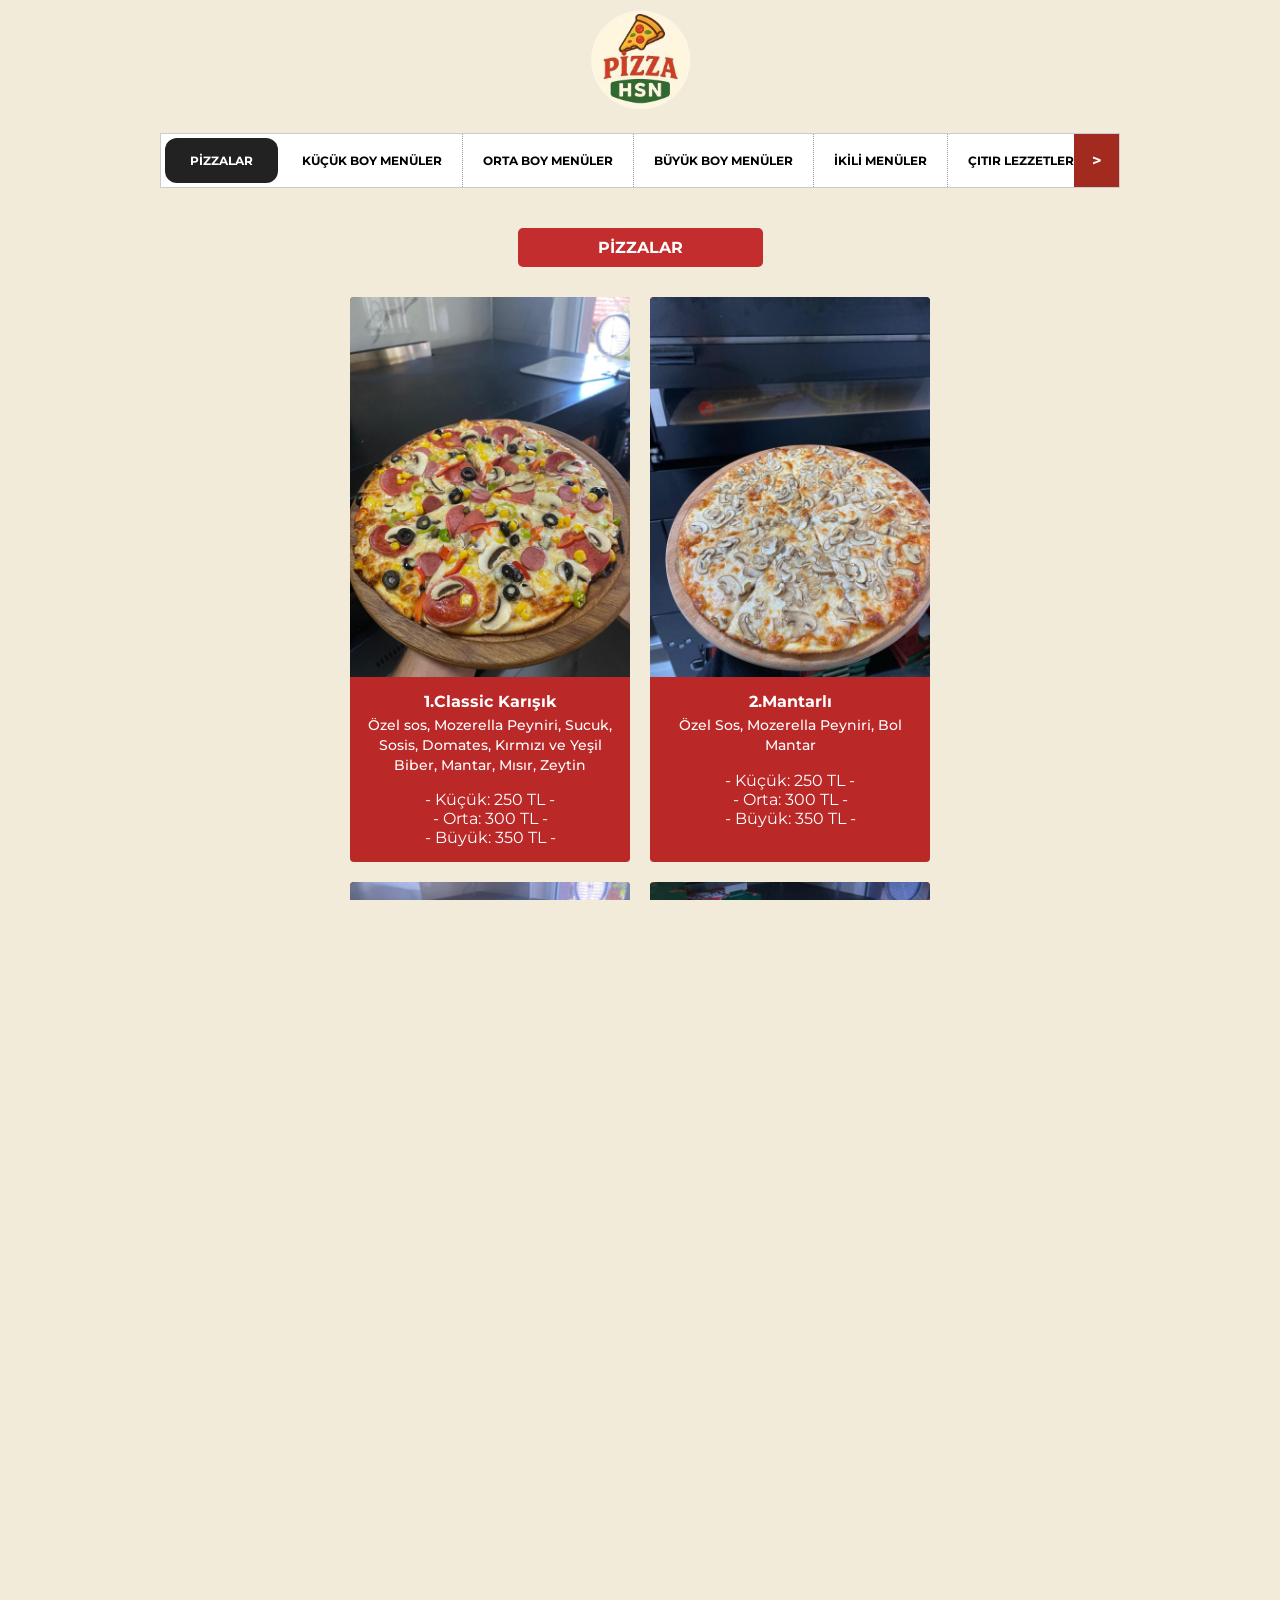
<file: index.html>
<!DOCTYPE html>
<html lang="tr">
<head>
    <meta charset="UTF-8">
    <meta name="viewport" content="width=device-width, initial-scale=1.0">
    <title>Pizza Hsn Menü</title>
    <link href="https://fonts.googleapis.com/css2?family=Montserrat:wght@400;700&family=Poppins:wght@300;400;600&display=swap" rel="stylesheet">
    <link rel="stylesheet" href="style.css">
</head>
<body>

    <header class="main-header">
        <img src="image/logoo.png" class="logo" alt="Logo">
        
    </header>

    <nav class="nav-container">
        <div class="nav-arrow left-arrow" id="scroll-left" style="display: none;"><</div>
        
        <div class="nav-wrapper" id="nav-wrapper">
            <ul class="nav-list" id="menu-tabs">
                <li class="nav-item active" data-target="pizzalar">Pizzalar</li>
                <li class="nav-item" data-target="kucuk-boy">Küçük Boy Menüler</li>
                <li class="nav-item" data-target="orta-boy">Orta Boy Menüler</li>
                <li class="nav-item" data-target="buyuk-boy">Büyük Boy Menüler</li>
                <li class="nav-item" data-target="ikili">İkili Menüler</li>
                <li class="nav-item" data-target="citir">Çıtır Lezzetler</li>
                <li class="nav-item" data-target="icecekler">İçecekler</li>
            </ul>
        </div>

        <div class="nav-arrow right-arrow" id="scroll-right">></div>
    </nav>

    <main class="content-area">
        <div class="section-banner" id="active-title">PİZZALAR</div>
        

        <div class="product-grid" id="product-list">
            
            <div class="product-card" data-cat="pizzalar" style="display: flex;">
                <div class="product-img">
                    <img src="image/classick.jpeg">
                </div>
                <div class="product-info">
                    <h3>1.Classic Karışık</h3>
                    <p class="description">Özel sos, Mozerella Peyniri, Sucuk, Sosis, Domates, Kırmızı ve Yeşil Biber, Mantar, Mısır, Zeytin</p>
                    <div class="price-list">
        <div class="price-item"><span>- Küçük:</span> <span>250 TL -</span></div>
        <div class="price-item"><span>- Orta:</span> <span>300 TL -</span></div>
        <div class="price-item"><span>- Büyük:</span> <span>350 TL -</span></div>
    </div>
                </div>
            </div>

            <div class="product-card" data-cat="pizzalar" style="display: flex;">
                <div class="product-img">
                    <img src="image/mantar.jpeg">
                </div>
                <div class="product-info">
                    <h3>2.Mantarlı</h3>
                    <p class="description">Özel Sos, Mozerella Peyniri, Bol Mantar</p>
                    <div class="price-list">
        <div class="price-item"><span>- Küçük:</span> <span>250 TL -</span></div>
        <div class="price-item"><span>- Orta:</span> <span>300 TL -</span></div>
        <div class="price-item"><span>- Büyük:</span> <span>350 TL -</span></div>
    </div>
                </div>
            </div>

                <div class="product-card" data-cat="pizzalar" style="display: flex;">
                <div class="product-img">
                    <img src="image/akdeniz.jpeg">
                </div>
                <div class="product-info">
                    <h3>3.Akdeniz</h3>
                    <p class="description">Özel Sos, Mozerella Peyniri, Domates, Kırmızı ve Yeşil Biber, Mantar, Mısır, Zeytin</p>
                    <div class="price-list">
        <div class="price-item"><span>- Küçük:</span> <span>250 TL -</span></div>
        <div class="price-item"><span>- Orta:</span> <span>300 TL -</span></div>
        <div class="price-item"><span>- Büyük:</span> <span>350 TL -</span></div>
    </div>
                </div>
            </div>

                <div class="product-card" data-cat="pizzalar" style="display: flex;">
                <div class="product-img">
                    <img src="image/margarita.jpeg">
                </div>
                <div class="product-info">
                    <h3>4.Margarita</h3>
                    <p class="description">Özel Sos, Mozerella Peyniri</p>
                    <div class="price-list">
        <div class="price-item"><span>- Küçük:</span> <span>250 TL -</span></div>
        <div class="price-item"><span>- Orta:</span> <span>300 TL -</span></div>
        <div class="price-item"><span>- Büyük:</span> <span>350 TL -</span></div>
    </div>
                </div>
            </div>

                <div class="product-card" data-cat="pizzalar" style="display: flex;">
                <div class="product-img">
                    <img src="image/acili.jpeg">
                </div>
                <div class="product-info">
                    <h3>5.Acılı</h3>
                    <p class="description">Özel Sos, Mozerella Peyniri, Sucuk, Sosis, Domates, Kırmızı ve Yeşil Biber, Jalapeno Biberi, Mantar, Mısır, Zeytin</p>
                    <div class="price-list">
        <div class="price-item"><span>- Küçük:</span> <span>250 TL -</span></div>
        <div class="price-item"><span>- Orta:</span> <span>300 TL -</span></div>
        <div class="price-item"><span>- Büyük:</span> <span>350 TL -</span></div>
    </div>
                </div>
            </div>

                <div class="product-card" data-cat="pizzalar" style="display: flex;">
                <div class="product-img">
                    <img src="image/peynir.jpeg">
                </div>
                <div class="product-info">
                    <h3>6. 4 Peynirli</h3>
                    <p class="description">Özel Sos, Mozerella Peyniri, Hellim Peyniri, Cheddar Peyniri, Beyaz Peynir</p>
                    <div class="price-list">
        <div class="price-item"><span>- Küçük:</span> <span>300 TL -</span></div>
        <div class="price-item"><span>- Orta:</span> <span>350 TL -</span></div>
        <div class="price-item"><span>- Büyük:</span> <span>400 TL -</span></div>
    </div>
                </div>
            </div>

                <div class="product-card" data-cat="pizzalar" style="display: flex;">
                <div class="product-img">
                    <img src="image/tonbalik.jpeg">
                </div>
                <div class="product-info">
                    <h3>7.Ton Balıklı</h3>
                    <p class="description">Özel Sos, Mozerella Peyniri, Karamelize Soğan, Bol Ton Balığı</p>
                    <div class="price-list">
        <div class="price-item"><span>- Küçük:</span> <span>300 TL -</span></div>
        <div class="price-item"><span>- Orta:</span> <span>350 TL -</span></div>
        <div class="price-item"><span>- Büyük:</span> <span>400 TL -</span></div>
    </div>
                </div>
            </div>

                <div class="product-card" data-cat="pizzalar" style="display: flex;">
                <div class="product-img">
                    <img src="image/mangalzmn.jpeg">
                </div>
                <div class="product-info">
                    <h3>8.Mangal Zamanı</h3>
                    <p class="description">Özel Sos, Mozerella Peyniri, Kars Kaşarı, Bol Sucuk</p>
                    <div class="price-list">
        <div class="price-item"><span>- Küçük:</span> <span>300 TL -</span></div>
        <div class="price-item"><span>- Orta:</span> <span>350 TL -</span></div>
        <div class="price-item"><span>- Büyük:</span> <span>400 TL -</span></div>
    </div>
                </div>
            </div>
            
                <div class="product-card" data-cat="pizzalar" style="display: flex;">
                <div class="product-img">
                    <img src="image/egeli.jpeg">
                </div>
                <div class="product-info">
                    <h3>9.Egeli</h3>
                    <p class="description">Özel Sos, Mozerella Peyniri, Keçi Peyniri, Domates, Yeşil Biber, Mısır, Zeytin</p>
                    <div class="price-list">
        <div class="price-item"><span>- Küçük:</span> <span>300 TL -</span></div>
        <div class="price-item"><span>- Orta:</span> <span>350 TL -</span></div>
        <div class="price-item"><span>- Büyük:</span> <span>400 TL -</span></div>
    </div>
                </div>
            </div>

                <div class="product-card" data-cat="pizzalar" style="display: flex;">
                <div class="product-img">
                    <img src="image/tavuklu.jpeg">
                </div>
                <div class="product-info">
                    <h3>10.Tavuklu</h3>
                    <p class="description">Özel Sos, Mozerella Peyniri, Tavuk Fileto, Mantar, Kırmızı Köz Biber, Mısır</p>
                    <div class="price-list">
        <div class="price-item"><span>- Küçük:</span> <span>300 TL -</span></div>
        <div class="price-item"><span>- Orta:</span> <span>350 TL -</span></div>
        <div class="price-item"><span>- Büyük:</span> <span>400 TL -</span></div>
    </div>
                </div>
            </div>

                <div class="product-card" data-cat="pizzalar" style="display: flex;">
                <div class="product-img">
                    <img src="image/kspecial.jpeg">
                </div>
                <div class="product-info">
                    <h3>11.Karışık Special</h3>
                    <p class="description">Özel Sos, Mozerella Peyniri, Kasap Sucuk, Sosis, Domates, Kırmızı ve Yeşil Biber, Mantar, Mısır, Zeytin</p>
                    <div class="price-list">
        <div class="price-item"><span>- Küçük:</span> <span>400 TL -</span></div>
        <div class="price-item"><span>- Orta:</span> <span>450 TL -</span></div>
        <div class="price-item"><span>- Büyük:</span> <span>500 TL -</span></div>
    </div>
                </div>
            </div>

                <div class="product-card" data-cat="pizzalar" style="display: flex;">
                <div class="product-img">
                    <img src="image/kavurmaa.jpeg">
                </div>
                <div class="product-info">
                    <h3>12.Kavurmalı</h3>
                    <p class="description">Özel Sos, Mozerella Peyniri, Yeşil Biber, Domates, Mor Soğan, Dana Kavurma</p>
                    <div class="price-list">
        <div class="price-item"><span>- Küçük:</span> <span>400 TL -</span></div>
        <div class="price-item"><span>- Orta:</span> <span>450 TL -</span></div>
        <div class="price-item"><span>- Büyük:</span> <span>500 TL -</span></div>
    </div>
                </div>
            </div>

                <div class="product-card" data-cat="pizzalar" style="display: flex;">
                <div class="product-img">
                    <img src="image/pastirma.jpeg">
                </div>
                <div class="product-info">
                    <h3>13.Pastırmalı</h3>
                    <p class="description">Özel Sos, Mozerella Peyniri, Antrikot Pastırma</p>
                    <div class="price-list">
        <div class="price-item"><span>- Küçük:</span> <span>400 TL -</span></div>
        <div class="price-item"><span>- Orta:</span> <span>450 TL -</span></div>
        <div class="price-item"><span>- Büyük:</span> <span>500 TL -</span></div>
    </div>
                </div>
            </div>

                <div class="product-card" data-cat="pizzalar" style="display: flex;">
                <div class="product-img">
                    <img src="image/trusulu.jpeg">
                </div>
                <div class="product-info">
                    <h3>14.Türk Usulü</h3>
                    <p class="description">Özel Sos, Mozerella Peyniri, Küp Sucuk, Pastırma</p>
                    <div class="price-list">
        <div class="price-item"><span>- Küçük:</span> <span>400 TL -</span></div>
        <div class="price-item"><span>- Orta:</span> <span>450 TL -</span></div>
        <div class="price-item"><span>- Büyük:</span> <span>500 TL -</span></div>
    </div>
                </div>
            </div>

<div class="product-card" data-cat="kucuk-boy">
    
    <div class="menu-container-fixed">
        <div class="kampanya">( Kampanyalarımız Karışık, Mantarlı, Akdeniz, Margarita ve Acılı Pizza için geçerlidir. )</div>
        <div class="menu-fixed-header">KÜÇÜK BOY MENÜLER</div>
        
        <div class="menu-fixed-body">
            <div class="menu-fixed-item">
                <h4>SOLO MENÜ</h4>
                <p>Küçük Boy Pizza, Kutu Kola, Cips</p>
                <span class="menu-fixed-price">- 400 TL -</span>
            </div>
            <div class="menu-fixed-item">
                <h4>MİX MENÜ</h4>
                <p>Küçük Boy Pizza, Kutu Kola, Cips, Soğan Halkası, Nugget</p>
                <span class="menu-fixed-price">- 580 TL -</span>
            </div>
        </div>
    </div>
</div>

<div class="product-card" data-cat="orta-boy">
    <div class="kampanya">( Kampanyalarımız Karışık, Mantarlı, Akdeniz, Margarita ve Acılı Pizza için geçerlidir. )</div>
    <div class="menu-container-fixed">
        
        <div class="menu-fixed-header">ORTA BOY MENÜLER</div>
        <div class="menu-fixed-body">
            
            <div class="menu-fixed-item">
                <h4>KİNG MENÜ</h4>
                <p>Orta Boy Pizza, Kutu Kola, Cips</p>
                <span class="menu-fixed-price">- 450 TL -</span>
            </div>
            <div class="menu-fixed-item">
                <h4>MEGA MENÜ</h4>
                <p>Orta Boy Pizza, Kutu Kola, Cips, Soğan Halkası, Nugget</p>
                <span class="menu-fixed-price">- 630 TL -</span>
            </div>
        </div>
    </div>
</div>

<div class="product-card" data-cat="buyuk-boy">
    <div class="menu-container-fixed">
        <div class="kampanya">( Kampanyalarımız Karışık, Mantarlı, Akdeniz, Margarita ve Acılı Pizza için geçerlidir. )</div>
        <div class="menu-fixed-header">BÜYÜK BOY MENÜLER</div>
        
        <div class="menu-fixed-body">
            <div class="menu-fixed-item">
                <h4>EXTREME MENÜ</h4>
                <p>Büyük Boy Pizza, Kutu Kola, Cips</p>
                <span class="menu-fixed-price">- 500 TL -</span>
            </div>
            <div class="menu-fixed-item">
                <h4>SÜPER MENÜ</h4>
                <p>Büyük Boy Pizza, Kutu Kola, Cips, Soğan Halkası, Nugget</p>
                <span class="menu-fixed-price">- 680 TL -</span>
            </div>
        </div>
    </div>
</div>

    <div class="product-card" data-cat="ikili">
    <div class="menu-container-fixed">
        <div class="kampanya">( Kampanyalarımız Karışık, Mantarlı, Akdeniz, Margarita ve Acılı Pizza için geçerlidir. )</div>
        <div class="menu-fixed-header">İKİLİ MENÜLER</div>
        <div class="menu-fixed-body">
            
            <div class="menu-fixed-item">
                <h4>EKONOMİK MENÜ</h4>
                <p>2 Adet Orta Boy Pizza, 1 Lt Kola</p>
                <span class="menu-fixed-price">- 670 TL -</span>
            </div>
            
            <div class="menu-fixed-item">
                <h4>TREND MENÜ</h4>
                <p>2 Adet Orta Boy Pizza, 1 Lt Kola, Cips, Soğan Halkası, Nugget</p>
                <span class="menu-fixed-price">- 950 TL -</span>
            </div>

            <div class="menu-fixed-item">
                <h4>ELİTE MENÜ</h4>
                <p>2 Adet Büyük Boy Pizza, 1 Lt Kola, Cips, Soğan Halkası, Nugget</p>
                <span class="menu-fixed-price">- 1050 TL -</span>
            </div>

        </div>
    </div>
</div>
    
    <div class="product-card" data-cat="citir">
    <div class="menu-container-fixed">
        <div class="menu-fixed-header">ÇITIR LEZZETLER</div>
        <div class="menu-fixed-body">
            
            <div class="menu-fixed-item">
                <h4>PATATES KIZARTMASI 1 PORS.</h4>
                <span class="menu-fixed-price">- 100 TL -</span>
            </div>
            
            <div class="menu-fixed-item">
                <h4>SOĞAN HALKASI 1 PORS.</h4>
                <span class="menu-fixed-price">- 80 TL -</span>
            </div>

            <div class="menu-fixed-item">
                <h4>NUGGET 1 PORS.</h4>
                <span class="menu-fixed-price">- 90 TL -</span>
            </div>

            <div class="menu-fixed-item">
                <h4>ÇITIR TAVUK 1 PORS. (150gr)</h4>
                <span class="menu-fixed-price">- 200 TL -</span>
            </div>

        </div>
    </div>

    
</div>
<div class="product-card" data-cat="icecekler" style="display: none;">
    <div class="menu-container-fixed">
        <div class="menu-fixed-header">İÇECEKLER</div>
        <div class="menu-fixed-body" style="padding: 10px 20px;">
            
            <div style="display: flex; flex-direction: column; gap: 12px;">
                <div class="menu-fixed-item" style="display: flex; justify-content: space-between; align-items: center; border-bottom: 1px dotted rgba(255,255,255,0.2); padding-bottom: 8px;">
                    <h4 style="margin:0; font-size: 1.1em;">Coca Cola (330ml)</h4>
                    <span class="menu-fixed-price" style="font-size: 1.1em;">80 TL</span>
                </div>

                <div class="menu-fixed-item" style="display: flex; justify-content: space-between; align-items: center; border-bottom: 1px dotted rgba(255,255,255,0.2); padding-bottom: 8px;">
                    <h4 style="margin:0; font-size: 1.1em;">Şişe Cola</h4>
                    <span class="menu-fixed-price" style="font-size: 1.1em;">70 TL</span>
                </div>

                <div class="menu-fixed-item" style="display: flex; justify-content: space-between; align-items: center; border-bottom: 1px dotted rgba(255,255,255,0.2); padding-bottom: 8px;">
                    <h4 style="margin:0; font-size: 1.1em;">1L Cola</h4>
                    <span class="menu-fixed-price" style="font-size: 1.1em;">100 TL</span>
                </div>

                <div class="menu-fixed-item" style="display: flex; justify-content: space-between; align-items: center; border-bottom: 1px dotted rgba(255,255,255,0.2); padding-bottom: 8px;">
                    <h4 style="margin:0; font-size: 1.1em;">Pepsi (330ml)</h4>
                    <span class="menu-fixed-price" style="font-size: 1.1em;">80 TL</span>
                </div>

                <div class="menu-fixed-item" style="display: flex; justify-content: space-between; align-items: center; border-bottom: 1px dotted rgba(255,255,255,0.2); padding-bottom: 8px;">
                    <h4 style="margin:0; font-size: 1.1em;">Pepsi 1L</h4>
                    <span class="menu-fixed-price" style="font-size: 1.1em;">100 TL</span>
                </div>
                
                <div class="menu-fixed-item" style="display: flex; justify-content: space-between; align-items: center; border-bottom: 1px dotted rgba(255,255,255,0.2); padding-bottom: 8px;">
                    <h4 style="margin:0; font-size: 1.1em;">Fanta (330ml)</h4>
                    <span class="menu-fixed-price" style="font-size: 1.1em;">80 TL</span>
                </div>

                <div class="menu-fixed-item" style="display: flex; justify-content: space-between; align-items: center; border-bottom: 1px dotted rgba(255,255,255,0.2); padding-bottom: 8px;">
                    <h4 style="margin:0; font-size: 1.1em;">Sprite (330ml)</h4>
                    <span class="menu-fixed-price" style="font-size: 1.1em;">80 TL</span>
                </div>

                <div class="menu-fixed-item" style="display: flex; justify-content: space-between; align-items: center; border-bottom: 1px dotted rgba(255,255,255,0.2); padding-bottom: 8px;">
                    <h4 style="margin:0; font-size: 1.1em;">Maden Suyu</h4>
                    <span class="menu-fixed-price" style="font-size: 1.1em;">30 TL</span>
                </div>

                <div class="menu-fixed-item" style="display: flex; justify-content: space-between; align-items: center; border-bottom: 1px dotted rgba(255,255,255,0.2); padding-bottom: 8px;">
                    <h4 style="margin:0; font-size: 1.1em;">Ayran</h4>
                    <span class="menu-fixed-price" style="font-size: 1.1em;">30 TL</span>
                </div>

                <div class="menu-fixed-item" style="display: flex; justify-content: space-between; align-items: center; border-bottom: 1px dotted rgba(255,255,255,0.2); padding-bottom: 8px;">
                    <h4 style="margin:0; font-size: 1.1em;">Ice Tea (330ml)</h4>
                    <span class="menu-fixed-price" style="font-size: 1.1em;">80 TL</span>
                </div>

                <div class="menu-fixed-item" style="display: flex; justify-content: space-between; align-items: center; border-bottom: none; padding-bottom: 0;">
                    <h4 style="margin:0; font-size: 1.1em;">Su</h4>
                    <span class="menu-fixed-price" style="font-size: 1.1em;">15 TL</span>
                </div>
            </div>

        </div>
    </div>
</div>

        </div>
    </main>

    <script src="script.js"></script>

    <div class="allergy-info">
    <div class="allergy-box">
        <div class="allergy-icon">i</div>
        <p>Herhangi bir gıda alerjiniz varsa lütfen ekibimizle irtibata geçiniz.</p>
    </div>
</div>

<footer class="main-footer">
    <div class="footer-content">
        <div class="footer-section">
            <h2 class="footer-logo">PIZZA <span>HSN</span></h2>
            <p class="footer-desc">Lezzetin en sıcak adresi. En taze malzemelerle, usta ellerden çıkan gerçek pizza keyfi.</p>
        </div>
        
        <div class="footer-section">
            <h3>İletişim</h3>
            <p>📞 0544 834 64 43</p>
            <p>📍 Gazikemal Mah. Kumtaş Cad. Kız Meslek Lisesi Karşısı A101 yanı Gediz/KÜTAHYA</p>
            <p>🕒 11:00 - 22:00</p>
        </div>

        <div class="footer-section">
            <h3>Takip Et</h3>
            <div class="social-links">
                <a href="https://www.instagram.com/pizzahsn?igsh=MTVzajBlbWt2cHdiYg==" target="_blank">Instagram</a>
                <a href="https://wa.me/905448346443">WhatsApp</a>
            </div>
        </div>
    </div>
    <div class="footer-bottom">
        &copy; 2026 Pizza Hsn - Tüm Hakları Saklıdır.
    </div>
</footer>

</body>
</html>
</file>
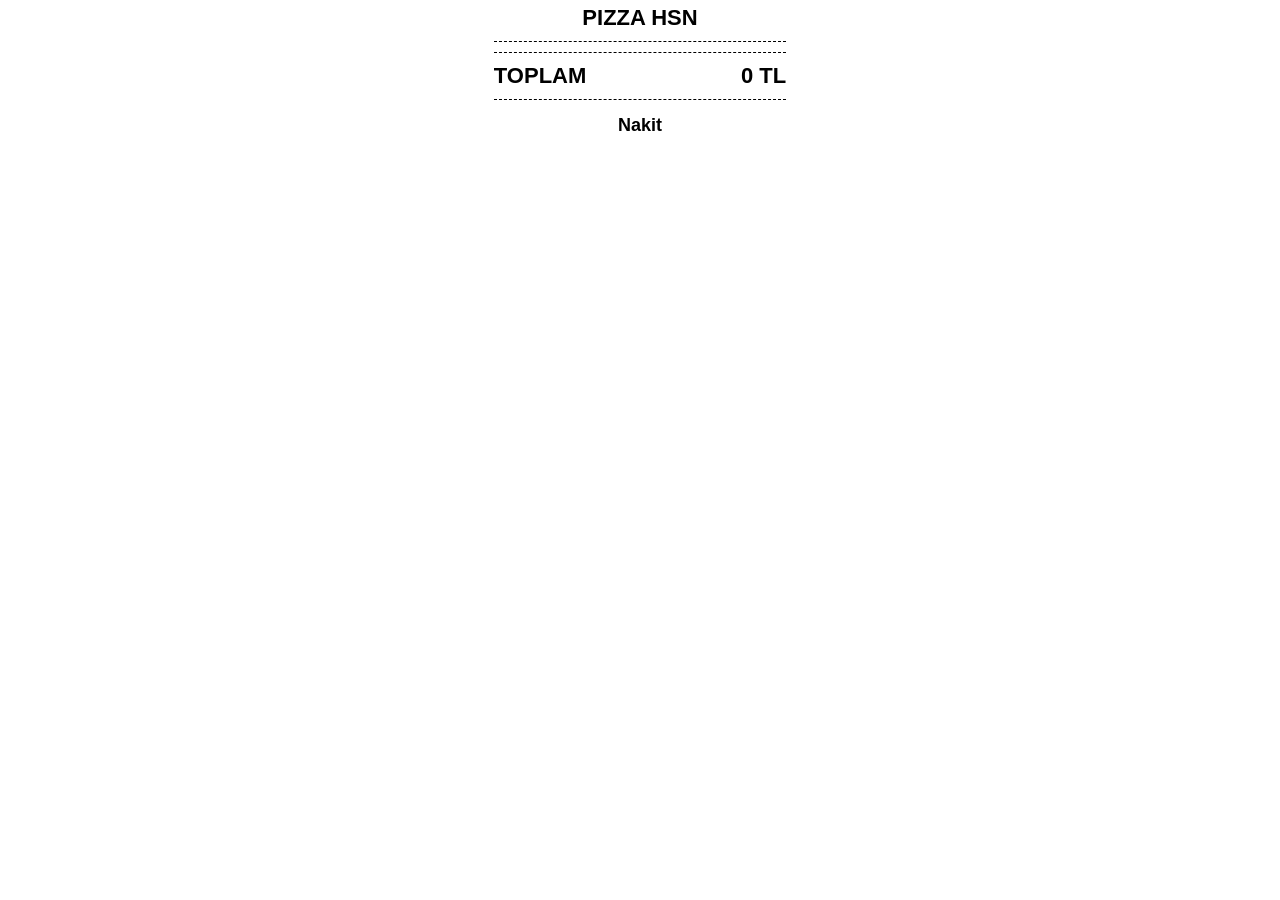
<file: fis.html>
<!DOCTYPE html>
<html lang="tr">
<head>

<meta charset="UTF-8">
<meta name="viewport" content="width=device-width, initial-scale=1.0">

<title>Fiş</title>

<link rel="stylesheet" href="fis.css">

</head>

<body>

<div class="receipt">

    <h1>PIZZA HSN</h1>

    <p class="receipt-info" id="receipt-table">
        Masa
    </p>

    <div class="line"></div>

    <div id="receipt-items">

    </div>

    <div class="line"></div>

    <div class="total">

        <span>TOPLAM</span>

        <strong id="receipt-total">
            0 TL
        </strong>

    </div>

    <div class="line"></div>

    <p class="payment-type"
    id="payment-type">
        Nakit
    </p>

    <p class="date"
    id="receipt-date">
    </p>

</div>

<script src="fis.js"></script>

</body>
</html>
</file>
<file: style.css>
* {
    margin: 0;
    padding: 0;
    box-sizing: border-box;
    font-family: 'Montserrat', sans-serif;
}

body {
    background-color: #f3ebd9;
    padding: 20px 0;
}

.main-header {
    text-align: center;
    margin-bottom: 20px;
}

.logo { width: 100px; }
.tagline { font-family: cursive; font-size: 14px; margin-top: 5px; }

/* Menü Çerçevesi */
.nav-container {
    max-width: 960px;
    margin: 0 auto;
    background: #fff;
    border: 1px solid #ccc;
    display: flex;
    height: 55px;
    overflow: hidden; 
    position: relative;
}

.nav-wrapper {
    flex-grow: 1;
    overflow-x: hidden;
    scroll-behavior: smooth;
}

.kampanya{
    font-family: "Montserrat";
    color: gray;
    font-size: 10px;
    padding: 10px;
    text-shadow: 5px 5px 10px;
    padding: 15px;
    color: white;
}

.nav-wrapper::-webkit-scrollbar { display: none; }

.nav-list {
    display: flex;
    list-style: none;
    height: 100%;
    align-items: center;
    width: max-content;
}

.nav-item {
    height: 100%;
    padding: 0 20px;
    font-size: 12px;
    font-weight: bold;
    text-transform: uppercase;
    white-space: nowrap;
    cursor: pointer;
    display: flex;
    align-items: center;
    justify-content: center;
    border-right: 1px dotted #999;
    color: #000;
    line-height: normal;
}

.nav-item.active {
    background-color: #222;
    color: #fff;
    border-radius: 12px;
    border-right: none;
    margin: 4px; 
    height: calc(100% - 8px); 
    padding: 0 25px;
    display: flex;
    align-items: center;
    justify-content: center;
}

.nav-item:last-child {
    border-right: none;
}

.nav-arrow {
    background-color: #a32a1e;
    color: white;
    width: 45px;
    display: flex;
    align-items: center;
    justify-content: center;
    font-weight: bold;
    cursor: pointer;
    flex-shrink: 0;
    z-index: 5;
    user-select: none;
}

.content-area {
    max-width: 900px;
    margin: 40px auto;
    text-align: center;
}

.section-banner {
    background-color: #c42d2d;
    color: white;
    display: inline-block;
    padding: 10px 80px;
    font-weight: bold;
    border-radius: 5px;
    margin-bottom: 30px;
    text-transform: uppercase;
}


.product-grid {
    display: flex; 
    flex-wrap: wrap; 
    justify-content: center; 
    gap: 20px;
    max-width: 600px; 
    margin: 0 auto;
}


.product-card {
    width: 280px; 
    background-color: #ba2828;
    color: white;
    border-radius: 4px;
    overflow: hidden;
    display: none; 
    flex-direction: column; 
    transition: transform 0.3s ease, box-shadow 0.3s ease;
}

.product-card[style*="display: flex"] {
    display: flex !important;
}

.product-card:hover {
    transform: scale(1.03);
    box-shadow: 0 10px 20px rgba(0,0,0,0.2);
}


.product-img {
    width: 100%;
    height: 380px; 
    overflow: hidden;
    background-color: #ba2828;
}

.product-img img { 
    width: 100%; 
    height: 100%; 
    display: block;
    object-fit: cover; 
}


.product-info { 
    padding: 15px; 
    flex-grow: 1; 
    display: flex;
    flex-direction: column;
}

.product-info h3 { font-size: 16px; margin-bottom: 5px; }
.product-info p { 
font-size: 14px; /* 11px'den 14px'e çıkardık, daha okunaklı oldu */
    margin-bottom: 15px; 
    line-height: 1.4; /* Satır aralığını açtık ki yazılar birbirine girmesin */
    font-weight: 500; /* Bir tık kalınlaştırarak daha net durmasını sağladık */
    opacity: 1; /* Hafif şeffaflığı kaldırıp tam beyaz yaptık */
    text-align: center;
    min-height: 40px; 
}
.product-info .price { font-weight: bold; margin-top: auto; padding-top: 10px; }


.menu-card-red {
    width: 100%;
    background-color: #ba2828; 
    border-radius: 4px;
    overflow: hidden;
    display: flex;
    flex-direction: column;
    min-height: 250px;
    box-shadow: 0 4px 8px rgba(0,0,0,0.1);
}

.menu-header-white {
    background-color: #ffffff; 
    color: #ba2828;
    padding: 15px;
    font-weight: 800;
    font-size: 16px;
    text-align: center;
    text-transform: uppercase;
    font-family: 'Montserrat', sans-serif;
    border-bottom: 2px solid #a01d1d;
}

.menu-body-content {
    padding: 25px 20px;
    display: flex;
    flex-direction: column;
    justify-content: center;
    flex-grow: 1;
}

.menu-item-row {
    display: flex;
    justify-content: space-between;
    align-items: center;
    margin-bottom: 20px;
    padding-bottom: 12px;
    border-bottom: 1px dotted rgba(255, 255, 255, 0.3);
}

.menu-item-row:last-child {
    border-bottom: none;
    margin-bottom: 0;
}

.item-text h4 {
    color: #fff;
    font-size: 19px;
    margin: 0 0 5px 0;
    font-family: 'Montserrat', sans-serif;
    text-align: left;
}

.item-text p {
    color: #fff;
    font-size: 13px;
    margin: 0;
    opacity: 0.9;
    text-align: left;
}

.item-price-tag {
    color: #fff;
    font-size: 19px;
    font-weight: bold;
    white-space: nowrap;
    margin-left: 10px;
}


.product-card[data-cat="kucuk-boy"] {
    background: transparent !important;
    padding: 10px;
}


.menu-container-fixed {
    width: 100%;
    min-height: 480px; 
    background-color: #ba2828;
    border-radius: 4px;
    display: flex;
    flex-direction: column;
    overflow: hidden;
    box-shadow: 0 4px 10px rgba(0,0,0,0.1);
}

.menu-fixed-header {
    background-color: #ffffff;
    color: #ba2828;
    padding: 15px;
    font-weight: 800;
    font-size: 1.1em;
    text-align: center;
    text-transform: uppercase;
    border-bottom: 2px solid #a01d1d;
}

.menu-fixed-body {
    padding: 20px;
    flex-grow: 1;
    display: flex;
    flex-direction: column;
    justify-content: space-evenly; 
}

.menu-fixed-item {
    padding-bottom: 15px;
    border-bottom: 1px dotted rgba(255,255,255,0.3);
}

.menu-fixed-item:last-child {
    border-bottom: none;
}

.menu-fixed-item h4 {
    color: #fff;
    margin: 0 0 5px 0;
    font-size: 1.2em;
}

.menu-fixed-item p {
    color: #fff;
    font-size: 0.9em;
    opacity: 0.9;
    margin: 0 0 10px 0;
    line-height: 1.4;
}

.menu-fixed-price {
    color: #fff;
    font-weight: bold;
    font-size: 1.2em;
    display: block;
}


@import url('https://fonts.googleapis.com/css2?family=Caveat:wght@400..700&display=swap');

.logo-signature {
    font-family: 'Caveat', cursive; 
    font-size: 24px;
    color: #ba2828; 
    margin-top: -10px; 
    letter-spacing: 1px;
}

/* --- MOBİL 2'Lİ GÖRÜNÜM AYARI --- */
@media (max-width: 768px) {
    /* Ana kapsayıcıyı tam genişlik yap ve boşlukları ayarla */
    .product-grid {
        max-width: 100% !important;
        gap: 10px !important;
        padding: 10px !important;
    }

    /* Kartları yan yana 2 tane sığacak şekilde ayarla */
    .product-card {
        width: calc(50% - 15px) !important; /* %50'den gap payını düşüyoruz */
        margin: 0 !important;
        min-height: auto !important;
    }

    /* Resimlerin yüksekliğini mobilde küçült (Yoksa ekranı kaplar) */
    .product-img {
        height: 180px !important; /* Görseldeki boyutu mobilde makul seviyeye çektik */
    }

    /* Yazıları mobilde biraz küçültelim ki kutuya sığsın */
    .product-info h3 {
        font-size: 14px !important;
        min-height: 35px; /* Başlıklar farklı uzunluktaysa hizayı bozmasın */
        display: flex;
        align-items: center;
        justify-content: center;
    }

    .product-info p.description {
        font-size: 11px !important;
        line-height: 1.2 !important;
        min-height: 50px !important; /* Açıklama kısmı hizalı dursun */
        display: -webkit-box;
        -webkit-line-clamp: 3; /* Çok uzun açıklamaları 3 satırda keser */
        -webkit-box-orient: vertical;
        overflow: hidden;
    }

    /* Fiyat listesi fontlarını ayarla */
    .price-item {
        font-size: 11px !important;
        margin-bottom: 3px !important;
    }

    /* Banner genişliğini mobilde ayarla */
    .section-banner {
        padding: 10px 40px !important;
        font-size: 14px !important;
    }
}

.allergy-info {
    max-width: 900px;
    margin: 40px auto;
    padding: 0 20px;
    display: flex;
    justify-content: center;
}

.allergy-box {
    background-color: #d1ecf1; /* Açık mavi arka plan */
    border: 1px solid #0c5460; /* Koyu mavi kenarlık */
    border-radius: 8px;
    display: flex;
    align-items: center;
    padding: 15px 20px;
    gap: 15px;
    width: fit-content;
}

.allergy-icon {
    width: 30px;
    height: 30px;
    border: 2px solid #0c5460;
    border-radius: 50%;
    display: flex;
    align-items: center;
    justify-content: center;
    font-weight: bold;
    font-style: italic;
    color: #0c5460;
    flex-shrink: 0;
}

.allergy-box p {
    color: #0c5460;
    font-size: 14px;
    font-weight: 500;
    margin: 0;
    text-align: left;
}

/* Mobil için yazı boyutunu biraz küçültelim */
@media screen and (max-width: 600px) {
    .allergy-box {
        padding: 10px 15px;
    }
    .allergy-box p {
        font-size: 12px;
    }
}

/* Sayfa Geneli Sıfırlama */
html, body {
    margin: 0;
    padding: 0;
    width: 100%;
    height: 100%;
    background-color: #f3ebd9;
    overflow-x: hidden;
}

/* İçerik Alanı */
.content-area {
    max-width: 1000px;
    margin: 40px auto 0 auto; /* Alttaki margin'i sıfırladık */
    text-align: center;
    padding-bottom: 20px;
}

/* Alerji Kutusu Boşluk Ayarı */
.allergy-info {
    max-width: 900px;
    margin: 20px auto 0 auto; /* Üstten 20px, alttan 0 */
    padding: 0 20px;
    display: flex;
    justify-content: center;
}

/* FOOTER - BOŞLUKLARI SİLEN VERSİYON */
.main-footer {
    background-color: #222;
    color: #fff;
    padding: 40px 20px 20px 20px;
    margin-top: 40px; /* Alerji kutusuyla arasındaki mesafe */
    margin-bottom: 0 !important; /* Sayfa altındaki boşluğu bitirir */
    width: 100%;
    display: block;
}

.footer-content {
    max-width: 1000px;
    margin: 0 auto;
    display: grid;
    grid-template-columns: repeat(auto-fit, minmax(200px, 1fr));
    gap: 30px;
}

.footer-section h3 {
    color: #ba2828;
    margin-bottom: 15px;
    font-size: 18px;
    text-transform: uppercase;
}

.footer-logo {
    font-size: 24px;
    margin-bottom: 10px;
}

.footer-logo span {
    color: #ba2828;
}

.footer-desc, .footer-section p {
    font-size: 14px;
    line-height: 1.6;
    opacity: 0.8;
    margin: 0 0 8px 0; /* Paragrafların altına binen ekstra boşluğu kontrol ettik */
}

.social-links a {
    display: block;
    color: #fff;
    text-decoration: none;
    margin-bottom: 5px;
    font-size: 14px;
    transition: color 0.3s;
}

.social-links a:hover {
    color: #ba2828;
}

/* En alttaki telif yazısı ve son çizgi */
.footer-bottom {
    text-align: center;
    margin-top: 40px;
    padding-top: 20px;
    border-top: 1px solid rgba(255,255,255,0.1);
    font-size: 12px;
    opacity: 0.6;
    margin-bottom: 0; /* En kritik yer burası */
}

/* Mobil Düzen */
@media screen and (max-width: 600px) {
    .footer-content {
        text-align: center;
    }
    .footer-section {
        padding-bottom: 10px;
    }
}
</file>
<file: fis.css>
*{
    margin:0;
    padding:0;
    box-sizing:border-box;
}

body{
    background:white;
    font-family:Arial,sans-serif;

    width:80mm;

    margin:auto;

    padding:5px;
}

.receipt{
    width:100%;
}

h1{
    text-align:center;

    font-size:22px;

    margin-bottom:8px;
}

.receipt-info{
    text-align:center;

    margin-bottom:10px;

    font-size:16px;
}

.line{
    border-top:1px dashed black;

    margin:10px 0;
}

.item{
    display:flex;

    justify-content:space-between;

    margin-bottom:6px;

    font-size:14px;
}

.total{
    display:flex;

    justify-content:space-between;

    font-size:22px;

    font-weight:bold;

    margin-top:10px;
}

.payment-type{
    text-align:center;

    margin-top:15px;

    font-size:18px;

    font-weight:bold;
}

.date{
    text-align:center;

    margin-top:10px;

    font-size:14px;
}


@media print{

    body{
        width:80mm;
    }

}

@page{
    size:80mm auto;
    margin:0;
}

.note{

    margin-top:8px;

    font-size:14px;

    word-break:break-word;

    white-space:pre-wrap;

    text-align:left;

}
</file>
